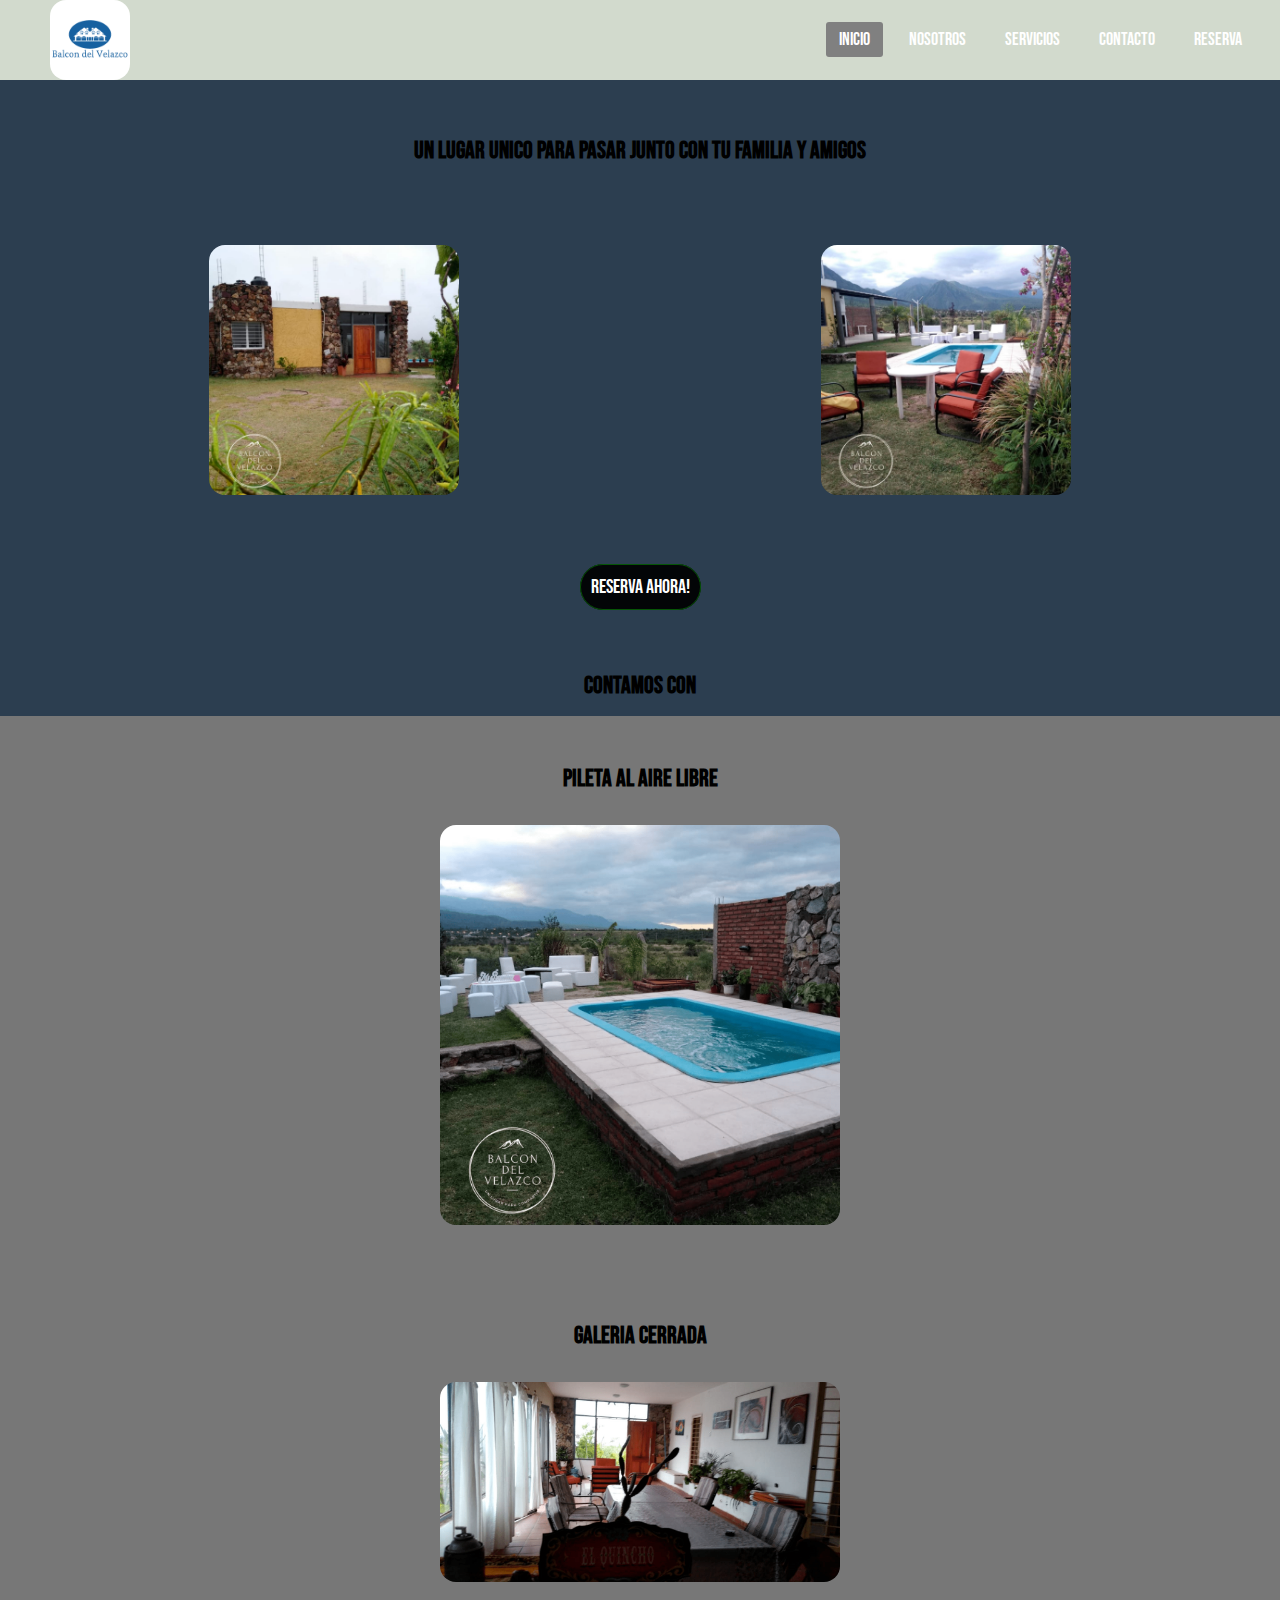
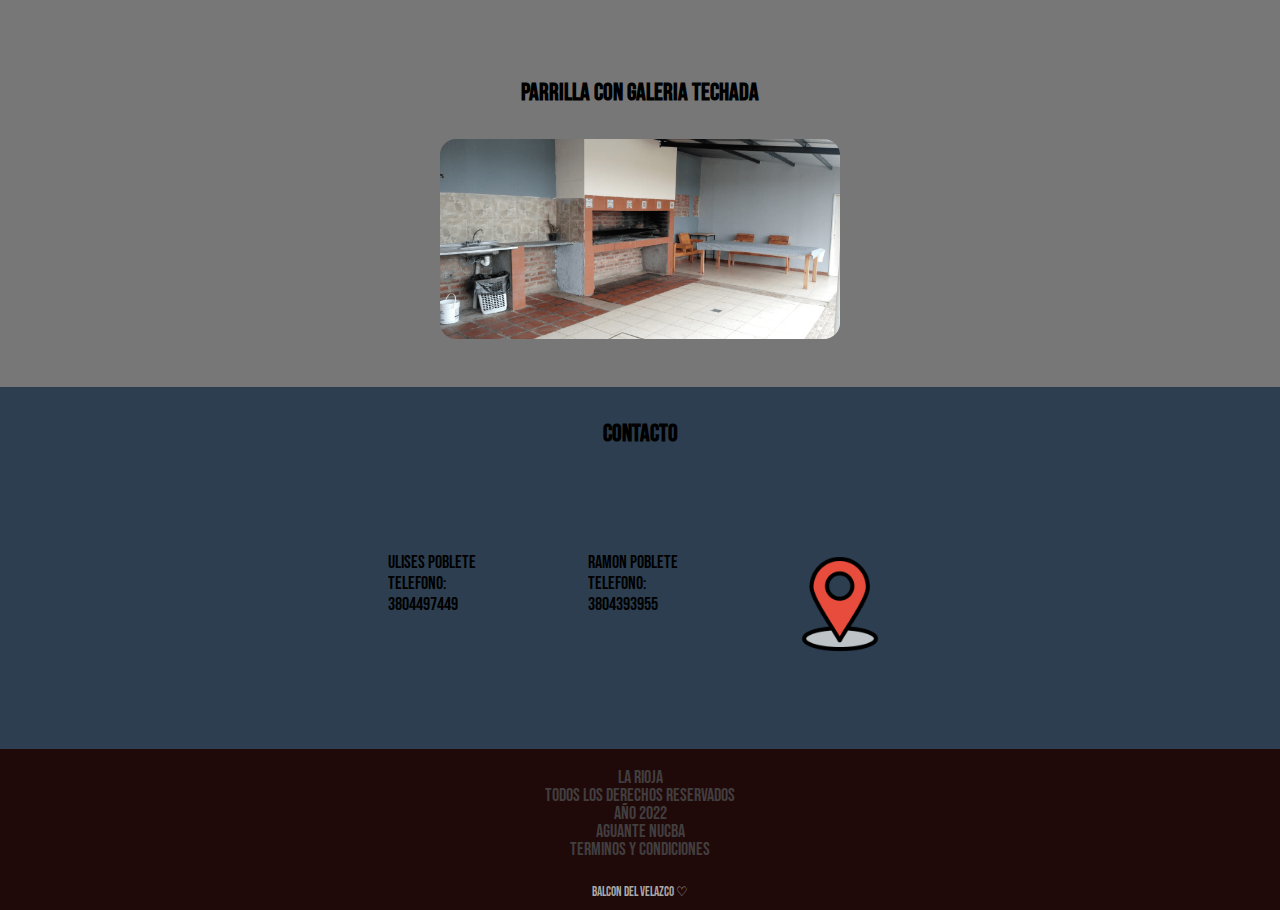
<file: index.html>
<!DOCTYPE html>
<html lang="en">
<head>
    <meta charset="UTF-8">
    <meta http-equiv="X-UA-Compatible" content="IE=edge">
    <meta name="viewport" content="width=device-width, initial-scale=1.0">
    <title>Balcon Del Velazco</title>
    <link rel="stylesheet" href="style.css">
    <link href="https://cdnjs.cloudflare.com/ajax/libs/font-awesome/5.13.0/css/all.min.css" rel="stylesheet">
    <style>
        @import url('https://fonts.googleapis.com/css2?family=Bebas+Neue&display=swap');
        </style>
</head>
<body>
    <!--NavBar-->
    <nav>
        <input type="checkbox" id="check">
        <label for="check" class="checkbtn">
            <i class="fas fa-bars"></i>
        </label>
        <a href="#" class="enlace">
            <img src= "logo.png" alt= "#" class="logo">
        </a>
        <ul>
            <li><a class="active" href="#">Inicio</a></li>
            <li><a href="#Nosotros">Nosotros</a></li>
            <li><a href="#descripcion">Servicios</a></li>
            <li><a href="#contacto">Contacto</a></li>
            <li><a href="#reservas">Reserva</a></li>
        </ul>
    </nav>
    
    <!--Section 1 "Nosotros"-->
    <section class="about-section" >
        <div class="about-content">
            <p id="Nosotros">Un lugar unico para pasar junto con tu familia y amigos</p>
           <p class="imagenes">
           <img src="./fotoquincho.png" alt="fotoquincho" class="imagenquincho"> 
           <img src="./imagenquincho2.png" alt="imagenquincho" class="imagenquincho">
           </p>
           <a class="boton" href="https://web.whatsapp.com/" target="_blank">RESERVA AHORA!</a>
        </div>
        </section>
        
        
    <!--Section Servicios-->
     <section class="description-section" id="descripcion">
    <!-- Contenedor para las imagenes -->            
        <div class="card-conteiner"> 
            <h2>CONTAMOS CON</h2>           
    <!-- Imagen Pileta -->
        <div class="card">
                <p>Pileta al aire libre</p>
                <img src="./pileta.png" alt="pileta" class="info-card">
        </div>
       <!-- Imagen Galeria  -->
       <div class="card">
        <p>Galeria cerrada</p>
        <img src="./galeria.png" alt="Galeria" class="info-card">
        </div>
        <!-- Imagen Parrilla -->
        <div class="card">
            <p>Parrilla con galeria techada</p>
            <img src="./parrilla.png" alt="Parrilla" class="info-card">
        </div>
     </div>
   </section>

   <!--Section Contacto-->
   <h2 class="h2." id="contacto">CONTACTO</h2>
        
   <section class="section1">
   
   <div class="box" id="one">Ulises Poblete
    Telefono: 3804497449          
   
     </div>
      
 <div class="box" id="two">Ramon Poblete  Telefono: 3804393955</div>

        <div class="box" id="two">
       <a target="_blank" href=https://goo.gl/maps/dYB8p3aDH6KxLde7A>
         <img src="ubicacionpng.png" alt="sanagasta" width="10" height="10">
    </div>  
</section>   

<!-- Footer -->

<div class="footer-basic">
    <footer>        
            <ul class="list-inline">
            <li class="li"><a href="#">La Rioja</a></li>
            <li class="li"><a href="#">Todos los derechos reservados</a></li>
            <li class="li"><a href="#">Año 2022</a></li>
            <li class="li"><a href="#">Aguante Nucba</a></li>
            <li class="li"><a href="#">Terminos y Condiciones</a></li>
        </ul>
        <p class="balcon">Balcon del Velazco ♡</p>
    </footer>



   

</body>


</html>
</file>
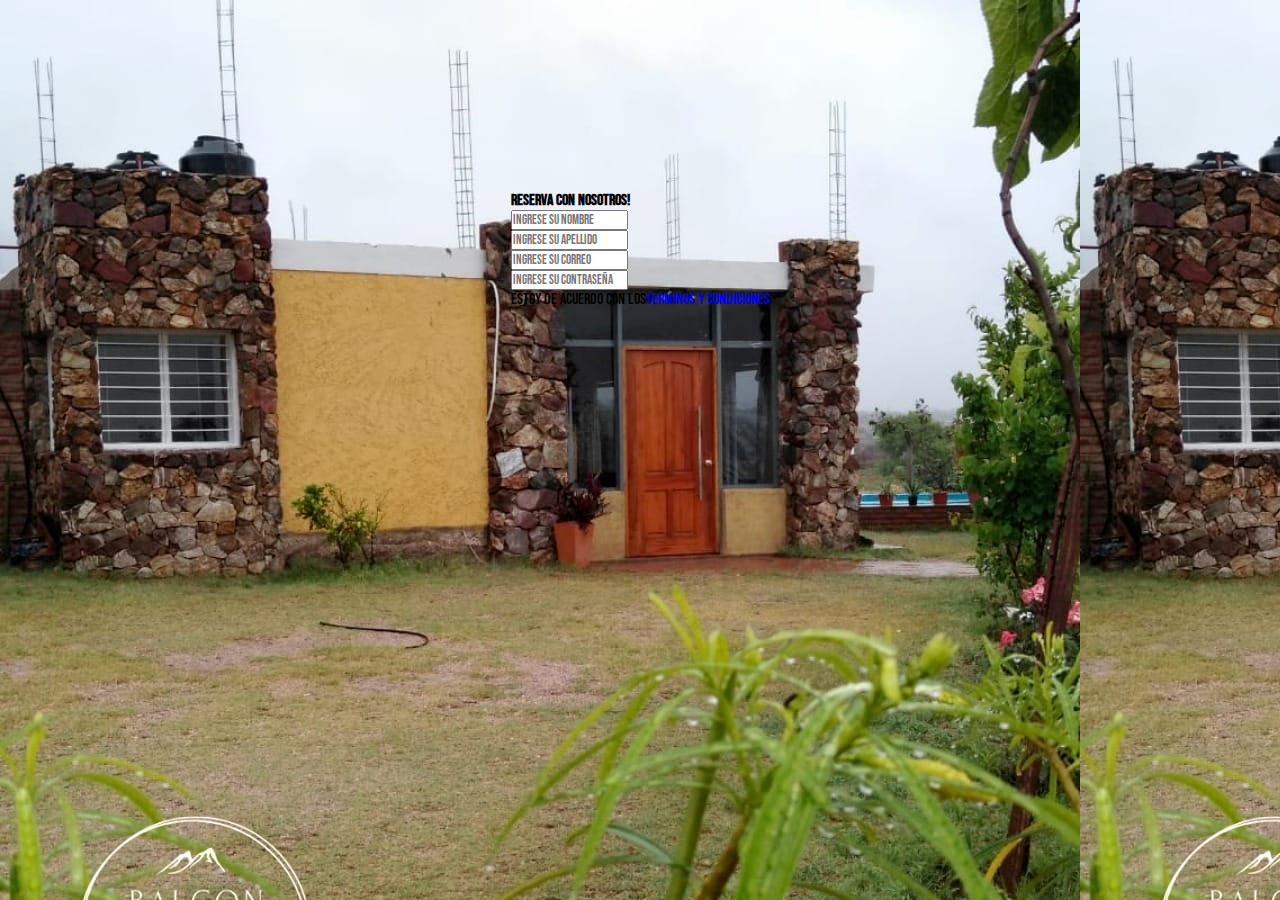
<file: registro.html>
<!DOCTYPE html>
<html lang="en">
<head>
    <meta charset="UTF-8">
    <meta http-equiv="X-UA-Compatible" content="IE=edge">
    <meta name="viewport" content="width=device-width, initial-scale=1.0">
    <title>Registro</title>
    <link rel="stylesheet" href="registro.css">
    <link href="https://cdnjs.cloudflare.com/ajax/libs/font-awesome/5.13.0/css/all.min.css" rel="stylesheet">
    <style>
        @import url('https://fonts.googleapis.com/css2?family=Bebas+Neue&display=swap');
        </style>
</head>
<body background="./fotoquincho.png">
    <section class="formulario-registro" id="reservas">
        <div>        
        <h4>RESERVA CON NOSOTROS!</h4>
            <input class="campo" type="text"  name="nombre" id="nombres" placeholder="Ingrese su Nombre">
            <br>
            <input class="campo" type="text" name="apellido" id="apellido" placeholder="Ingrese su Apellido">
            <br>
            <input class="campo" type="email" name="correo" id="correo" placeholder="Ingrese su Correo">
            <br>
            <input class="pass" type="password" name="correo" id="correo" placeholder="ingrese su contraseña">
            <p>Estoy de acuerdo con los<a href="#">Terminos y Condiciones</a></p>
        </div>
    </section>    
</body>
</html>
</file>
<file: style.css>
*{
    padding: 0;
    margin: 0;
    text-decoration: none;
    list-style: none;
    box-sizing: border-box;
    font-family: 'Bebas Neue', cursive;
  }
  
  body {
    background-color: #2c3e50;
  }
  
  nav{
    background: #D2DACD;
    height: 80px;
    width: 100%;
    
  }
  .enlace{
    height: 80px;
    width: 80px;
    padding: 50px;
  }
  .logo{
    height: 80px;
    width: 80px;
  }
  nav ul{
    float: right;
    margin-right: 20px;
  }
  nav ul li{
    display: inline-block;
    line-height: 80px;
    margin: 0 5px;
  }
  nav ul li a{
    color: #fff;
    font-size: 18px;
    padding: 7px 13px;
    border-radius: 3px;
    text-transform: uppercase;
  }
  li a.active, li a:hover{
    background: grey;
    transition: .5s;
  }
  .checkbtn{
    font-size: 30px;
    color: #fff;
    float: right;
    line-height: 80px;
    margin-right: 40px;
    cursor: pointer;
    display: none;
  }
  #check{
    display: none;
  }
  section{    
    background-size: cover;
    background-position: center center;
    padding: 40px;
  }
  
  .nosotros {
    padding: 10px;
    marg
  }

  .imagen {
    width: 250px;
    height: 50px;
    cursor: pointer;
    display: flex;
    justify-content: center;
    
}

.nav {
    display: flex;
    background-color: grey;
    width: 100%;
    height: 70px;
    justify-content: space-between;
    padding: 8px 8px 8px 8px;
    max-width: 100%;
    }

 .container {
    width: 100%;
    height: 100vh;
    display: flex;
    justify-content: center;
    align-items: center;
}


form {
    display: flex;
    flex-direction: column;
    width: 75%;
    max-width: 400px;
}

form label {
    padding-bottom: 10px;
    }
form input {
    margin-bottom: 5px;
    height: 40px;
    border: none;
    border-radius: 40px;
    padding: 0 20px;
}

input:focus {
    outline: none;
}


/* Section 2 */

.about-section {
    background-color: #2c3e50;

     justify-content: center;
    align-items: center;
}

* img {
    width: 100%;
    height: auto;
    border-radius: 1rem;
    padding: none;
    
}

.about-content {
    text-align: center;
    justify-content: center;
    align-items: center;
    background-color: #2c3e50;
}
.imagenquincho {
   width: 50%;
   margin: 1rem auto;
   display: flex;
   max-width: 250px;
   }

   .imagenes {
       display: flex;
       justify-content: center;
       gap: 25px;
       max-width: 100%;
   }
 
.about-content p {

    font-size: 1.5rem;
    margin: 1rem 0 4rem 0;
    text-align: center;
    font-weight: bold;
    font-stretch: condensed;
    }

 .description-section {
    background-color: #2c3e50;
    padding: 1rem 0;
    
     }   

.card-conteiner h2 {
    color: black;
    font-size: 1.5rem;
    text-align: center;
    text-transform: uppercase;
    font-weight: bold;
    padding: 1rem;
    
  }

.description-section p {
    
    text-align: center;
    font-size: 1.5rem;
    color: black;
    max-width: 300px;
    margin: 2rem auto 2rem auto;
    font-weight: bold;    
     }

.boton {
border: 1px solid #065506; 
padding: 10px; 
background-color: #030507; 
color: #ffffff; 
text-decoration: none; 
text-transform: uppercase; 
font-size: 20px;
border-radius: 50px; 
justify-content: center;
align-items: center;

}

.info-card {
    
    width: 25rem;
    margin-bottom: 2rem;
    
}
    
.card-conteiner {
    background-color: #777;
    display: flex;
    gap: auto;
    flex-direction: column;
}

.card {
    display: flex;
    flex-direction: column;
    justify-content: center;
    align-items: center;
    margin: 1rem; 
    }

div.img {
    margin: 1rem;
    border: 1px solid #ccc;
    position: relative;
    width: 180px;
    margin-left: 50px;
    margin-right: 50px;
    background-color: grey;    
    }

div.img:hover {
    border: 1px solid #777;
}


.box {
  list-style: none;
  width: 200px; 
  background: #2c3e50;
  font-size: large;
  padding: 3rem;
  text-transform: uppercase;
  
  }

.section1 {
  background-color:#2c3e50;
  text-align: left;
  display: flex;
  justify-content: center;  
}

h2 {
  text-align: center;
  background-color: #2c3e50;
  padding: 1rem;
  }

.footer-basic {
  padding: 10px 0;
  background-color:#200909;
  color:#4b4c4d;
}

.footer-basic ul {
  padding: 10px;
  list-style: none;
  text-align: center;
  font-size: 18px;
  line-height:1;
  margin-bottom:0;
}

.footer-basic li {
  padding:0 10px;
    }

.footer-basic ul a {
  color:inherit;
  text-decoration:none;
  opacity:0.8;
}

.footer-basic ul a:hover {
  opacity:1;
}

.footer-basic .balcon {
  margin-top:15px;
  text-align:center;
  font-size:13px;
  color:#aaa;
  margin-bottom:0;
}






  @media (max-width: 952px){
    .enlace{
        padding-left: 20px;
    }
    nav ul li a{
        font-size: 16px;
    }
    
  }
  
  @media (max-width: 858px){
    .checkbtn{
        display: block;
    }
    ul{
        position: fixed;
        width: 100%;
        height: 100vh;
        background: #2c3e50;
        top: 80px;
        left: -100%;
        text-align: center;
        transition: all .5s;
    }
    nav ul li{
        display: block;
        margin: 50px 0;
        line-height: 30px;
    }
    nav ul li a{
        font-size: 20px;
    }
    li a:hover, li a.active {
        background: none;
        color: grey;
    }
    #check:checked ~ ul{
      left:0;
  }

  .footer-basic {
    padding: 10px 0;
    background-color:rgb(63, 58, 58);
    
    
  }
  .footer-basic ul {
    
    padding: 10px;
    list-style: none;
    text-align: center;
    font-size: 18px;
    line-height:1;
    margin-bottom:0;
    }
  
  }
</file>
<file: registro.css>
*{
    padding: 0;
    margin: 0;
    text-decoration: none;
    list-style: none;
    box-sizing: border-box;
    font-family: 'Bebas Neue', cursive;
  }

.formulario-registro {
    height: 100px;
    display: flex;
    justify-content: center;
    align-items: center;
    height: 500px;
}
</file>
